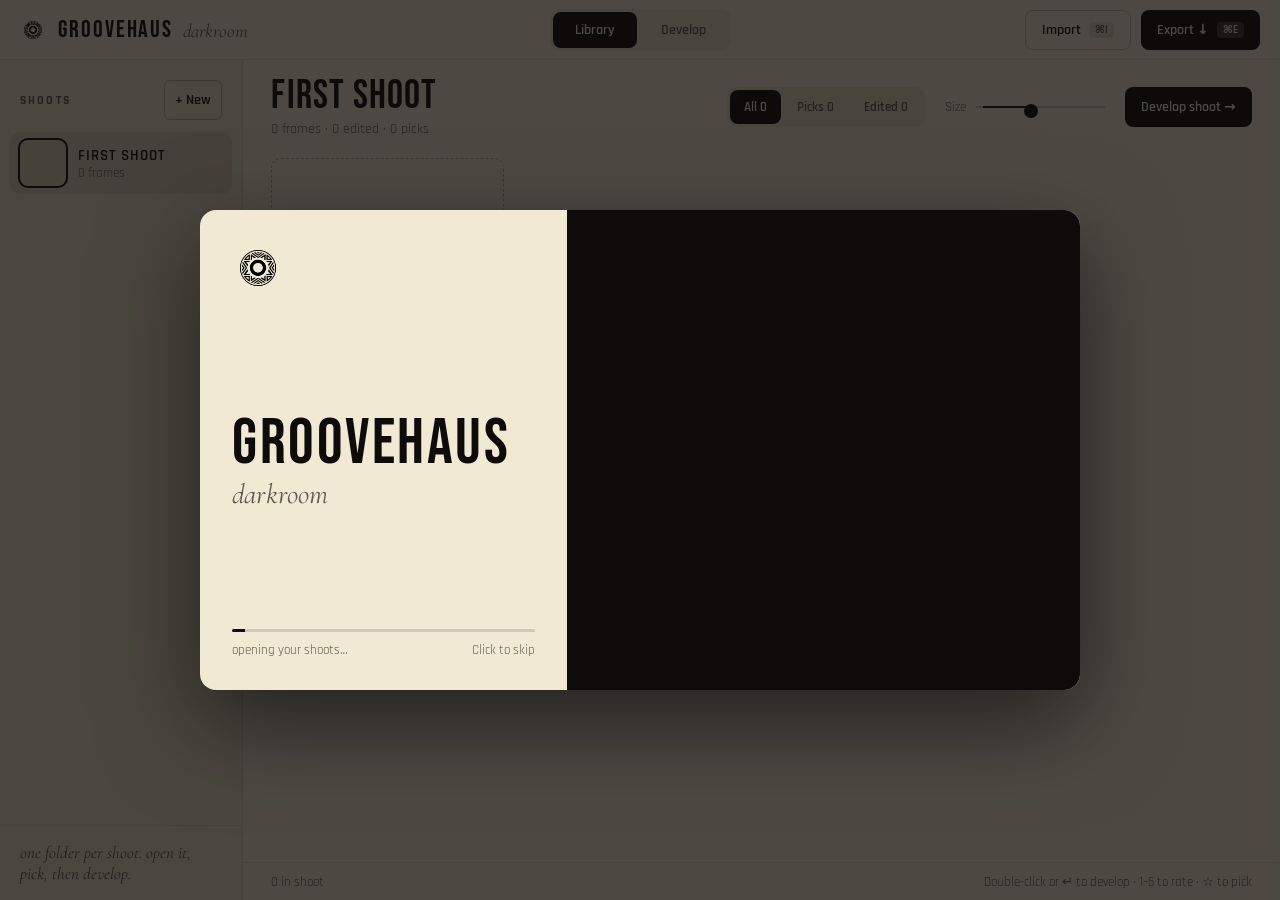
<file: index.html>
<!DOCTYPE html>
<html lang="en">
<head>
<meta charset="utf-8">
<meta name="viewport" content="width=device-width, initial-scale=1">
<title>Groovehaus Darkroom</title>
<link rel="icon" href="assets/logo-medallion-yellow.png">
<link rel="stylesheet" href="fonts.css">
<link rel="stylesheet" href="styles.css">
</head>
<body>
<div id="app"></div>
<input id="file" type="file" accept="image/*" multiple hidden>
<script src="engine.js"></script>
<script src="app.js"></script>
</body>
</html>
</file>
<file: fonts.css>
@font-face {
  font-family: "Bebas Neue";
  src: url("assets/fonts/BebasNeue-Regular.ttf") format("truetype");
  font-weight: 400;
  font-style: normal;
  font-display: swap;
}
@font-face {
  font-family: "Cormorant Garamond";
  src: url("assets/fonts/CormorantGaramond-Light.ttf") format("truetype");
  font-weight: 300; font-style: normal; font-display: swap;
}
@font-face {
  font-family: "Cormorant Garamond";
  src: url("assets/fonts/CormorantGaramond-Regular.ttf") format("truetype");
  font-weight: 400; font-style: normal; font-display: swap;
}
@font-face {
  font-family: "Cormorant Garamond";
  src: url("assets/fonts/CormorantGaramond-Medium.ttf") format("truetype");
  font-weight: 500; font-style: normal; font-display: swap;
}
@font-face {
  font-family: "Cormorant Garamond";
  src: url("assets/fonts/CormorantGaramond-SemiBold.ttf") format("truetype");
  font-weight: 600; font-style: normal; font-display: swap;
}
@font-face {
  font-family: "Cormorant Garamond";
  src: url("assets/fonts/CormorantGaramond-Bold.ttf") format("truetype");
  font-weight: 700; font-style: normal; font-display: swap;
}
@font-face {
  font-family: "Cormorant Garamond";
  src: url("assets/fonts/CormorantGaramond-LightItalic.ttf") format("truetype");
  font-weight: 300; font-style: italic; font-display: swap;
}
@font-face {
  font-family: "Cormorant Garamond";
  src: url("assets/fonts/CormorantGaramond-Italic.ttf") format("truetype");
  font-weight: 400; font-style: italic; font-display: swap;
}
@font-face {
  font-family: "Cormorant Garamond";
  src: url("assets/fonts/CormorantGaramond-MediumItalic.ttf") format("truetype");
  font-weight: 500; font-style: italic; font-display: swap;
}
@font-face {
  font-family: "Cormorant Garamond";
  src: url("assets/fonts/CormorantGaramond-SemiBoldItalic.ttf") format("truetype");
  font-weight: 600; font-style: italic; font-display: swap;
}
@font-face {
  font-family: "Cormorant Garamond";
  src: url("assets/fonts/CormorantGaramond-BoldItalic.ttf") format("truetype");
  font-weight: 700; font-style: italic; font-display: swap;
}
@font-face {
  font-family: "Rajdhani";
  src: url("assets/fonts/Rajdhani-Light.ttf") format("truetype");
  font-weight: 300; font-style: normal; font-display: swap;
}
@font-face {
  font-family: "Rajdhani";
  src: url("assets/fonts/Rajdhani-Regular.ttf") format("truetype");
  font-weight: 400; font-style: normal; font-display: swap;
}
@font-face {
  font-family: "Rajdhani";
  src: url("assets/fonts/Rajdhani-Medium.ttf") format("truetype");
  font-weight: 500; font-style: normal; font-display: swap;
}
@font-face {
  font-family: "Rajdhani";
  src: url("assets/fonts/Rajdhani-SemiBold.ttf") format("truetype");
  font-weight: 600; font-style: normal; font-display: swap;
}
@font-face {
  font-family: "Rajdhani";
  src: url("assets/fonts/Rajdhani-Bold.ttf") format("truetype");
  font-weight: 700; font-style: normal; font-display: swap;
}
</file>
<file: styles.css>
:root{--font-display:"Bebas Neue","Oswald",Impact,system-ui,sans-serif;--font-editorial:"Cormorant Garamond","EB Garamond",Georgia,serif;--font-system:"Rajdhani","Saira Condensed",system-ui,sans-serif;
--bone:#F2E9D5;--panel:#EAE0C9;--panel2:#F7F1E3;--ctl:#E4D9C0;--ink:#0D0C0B;--dim:rgba(13,12,11,.62);--rule:rgba(13,12,11,.1);--line:rgba(13,12,11,.22);--stage:#090908;--ease:cubic-bezier(.2,.7,.1,1)}
*{box-sizing:border-box}
html,body{margin:0;height:100%;overflow:hidden;background:var(--ink)}
button{font:inherit;color:inherit;background:none;border:0;padding:0;cursor:pointer;text-align:left;transition:background 140ms,color 140ms,border-color 140ms,opacity 140ms}
button:focus-visible{outline:2px solid currentColor;outline-offset:2px}
@media (prefers-reduced-motion:reduce){*{transition:none!important}}
.app{display:flex;flex-direction:column;height:100vh;min-width:960px;-webkit-font-smoothing:antialiased;overscroll-behavior:none;user-select:none;background:var(--bone);color:var(--ink);font-family:var(--font-system);font-size:14px;overflow:hidden}
.sb{font-weight:600;font-size:14px;min-height:40px;padding:0 16px;border-radius:8px;display:flex;align-items:center;gap:8px;white-space:nowrap}
.sb.o{border:1px solid var(--line)}.sb.o:hover{background:rgba(13,12,11,.08)}
.sb.p{background:var(--ink);color:var(--bone)}.sb.p:hover{background:#3A3835}
.kbd{font-size:11px;padding:1px 6px;border-radius:4px;background:rgba(13,12,11,.1);color:var(--dim)}.p .kbd{background:rgba(242,233,213,.2);color:var(--bone)}
.seg{display:flex;gap:2px;padding:3px;background:var(--ctl);border-radius:10px}
.seg button{font-weight:600;min-height:36px;padding:0 22px;border-radius:8px;color:var(--dim);white-space:nowrap}
.seg button.on{background:var(--ink);color:var(--bone)}
.seg.s button{font-size:13px;min-height:34px;padding:0 14px}
header{flex:none;height:60px;display:grid;grid-template-columns:1fr auto 1fr;align-items:center;padding:0 20px;border-bottom:1px solid var(--rule)}
.brand{display:flex;align-items:center;gap:12px}.brand img{filter:invert(1);width:26px;height:26px;object-fit:contain}
.brand b{font:400 24px/1 var(--font-display);letter-spacing:.08em}.brand i{font:italic 19px var(--font-editorial);color:var(--dim);margin-left:10px}
.hr{justify-self:end;display:flex;gap:10px}
main{flex:1;min-height:0;display:flex}
aside{width:clamp(230px,19vw,280px);flex:none;background:var(--panel);border-right:1px solid var(--rule);display:flex;flex-direction:column;min-height:0}
.lbl{font-weight:700;font-size:12px;letter-spacing:.18em;color:var(--dim)}
.sh-h{padding:20px 20px 8px;display:flex;justify-content:space-between;align-items:center}
.sm{font-weight:600;font-size:14px;min-height:40px;padding:0 10px;border-radius:6px}.sm.o{border:1px solid var(--line)}.sm.o:hover{background:rgba(13,12,11,.08)}
.newf{padding:4px 20px 12px;display:flex;flex-direction:column;gap:10px}
.newf input{background:var(--panel2);border:1px solid rgba(13,12,11,.3);border-radius:8px;color:var(--ink);font:15px var(--font-system);padding:10px 12px;outline:none;user-select:text}
.newf div{display:flex;gap:16px}
.shl{flex:1;min-height:0;overflow:auto;padding:4px 10px;display:flex;flex-direction:column;gap:2px}
.sh{display:flex;align-items:center;gap:12px;width:100%;padding:8px 10px;border-radius:10px}.sh:hover{background:rgba(13,12,11,.07)}.sh.on{background:rgba(13,12,11,.08)}
.sh .cv{width:46px;height:46px;flex:none;border-radius:8px;background:#D9CEB4;overflow:hidden}.sh.on .cv{box-shadow:0 0 0 2px var(--ink)}
.sh img,.th img{width:100%;height:100%;object-fit:cover;display:block}
.sh>div:last-child{display:flex;flex-direction:column;min-width:0}
.sh b{font-weight:600;font-size:15px;letter-spacing:.06em;overflow:hidden;text-overflow:ellipsis;white-space:nowrap;color:rgba(13,12,11,.7)}.sh.on b{color:var(--ink)}
.sh span{font-size:13px;color:var(--dim)}
.cap{padding:16px 20px;border-top:1px solid var(--rule);font:italic 17px var(--font-editorial);color:var(--dim)}
section{flex:1;min-width:0;display:flex;flex-direction:column}
.tb{flex:none;display:flex;align-items:center;gap:12px 20px;flex-wrap:wrap;padding:16px clamp(16px,2.2vw,32px)}
.tb .t{flex:1 1 220px;min-width:0}.tb h1{margin:0;font:400 40px/1 var(--font-display);letter-spacing:.03em;overflow:hidden;text-overflow:ellipsis;white-space:nowrap}
.tb .t div{margin-top:4px;color:var(--dim)}
.szr{display:flex;align-items:center;gap:10px;font-size:13px;color:var(--dim)}.szr input{width:110px}
.grid-w{flex:1;min-height:0;overflow:auto;padding:4px clamp(16px,2.2vw,32px) 24px}
.grid{display:grid;gap:22px 16px}
.tile{display:flex;flex-direction:column;gap:8px;cursor:pointer}
.tile .im{position:relative;aspect-ratio:4/3;background:var(--ctl);border-radius:10px;overflow:hidden}.tile.on .im{box-shadow:0 0 0 3px var(--ink)}
.tile .im img{position:absolute;inset:10px;width:calc(100% - 20px);height:calc(100% - 20px);object-fit:contain}
.star{position:absolute;top:2px;right:2px;width:44px;height:44px;text-align:center;border-radius:10px;display:flex;align-items:center;justify-content:center;font-size:17px;color:rgba(13,12,11,.6)}.star.on{color:var(--ink)}
.badge{position:absolute;left:8px;bottom:8px;font-size:12px;font-weight:600;padding:2px 8px;border-radius:6px;background:rgba(0,0,0,.72);color:var(--bone)}
.tile .nm{display:flex;justify-content:space-between;align-items:baseline;gap:8px;padding:0 2px}
.tile .nm b{font-weight:600;letter-spacing:.05em;overflow:hidden;text-overflow:ellipsis;white-space:nowrap;color:rgba(13,12,11,.8)}.tile.on .nm b{color:var(--ink)}
.tile .nm span{font-size:12px;letter-spacing:.1em;color:var(--dim)}
.add{aspect-ratio:4/3;border:1px dashed rgba(13,12,11,.28);border-radius:10px;display:flex;flex-direction:column;align-items:center;justify-content:center;gap:4px;color:var(--dim)}.add:hover{border-color:var(--ink);color:var(--ink)}
.add span:first-child{font:400 38px/1 var(--font-display)}.add span:nth-child(2){font-weight:600}.add span:nth-child(3){font-size:13px}
.empty{padding:28px 0;font:italic 21px var(--font-editorial);color:var(--dim)}
.status{flex:none;height:38px;display:flex;align-items:center;justify-content:space-between;gap:16px;padding:0 clamp(16px,2.2vw,32px);border-top:1px solid var(--rule);font-size:13px;color:var(--dim)}
.dev{flex:1;min-height:0;display:grid;grid-template-columns:minmax(0,1fr) clamp(320px,26vw,380px)}
.dev>div{display:flex;flex-direction:column;min-height:0;min-width:0}
.stage{position:relative;flex:1;min-height:0;background:var(--stage);display:flex;align-items:center;justify-content:center;padding:28px 28px 84px;color:var(--bone)}
.stage canvas{max-width:100%;max-height:100%;display:block;border-radius:3px;box-shadow:0 12px 48px rgba(0,0,0,.6)}
.fbar{position:absolute;left:50%;bottom:18px;transform:translateX(-50%);display:flex;align-items:center;gap:6px;padding:6px;background:#1B1A18;border:1px solid rgba(242,233,213,.12);border-radius:14px;box-shadow:0 8px 28px rgba(0,0,0,.5);max-width:calc(100% - 24px)}
.fbar .n{width:44px;height:44px;border-radius:8px;display:flex;align-items:center;justify-content:center;font-size:20px}.fbar .n:hover{background:rgba(242,233,213,.1)}
.fbar .nm{display:flex;flex-direction:column;align-items:center;min-width:96px;padding:0 6px}.fbar .nm b{font-size:15px;letter-spacing:.06em;white-space:nowrap}.fbar .nm span{font-size:12px;color:rgba(242,233,213,.62)}
.fbar .sp{width:1px;height:26px;background:rgba(242,233,213,.1);margin:0 6px}
.fbar .st{width:40px;height:44px;display:flex;align-items:center;justify-content:center;font-size:18px;color:rgba(242,233,213,.62)}.fbar .st.on{color:var(--bone)}
.fbar .ba{min-height:40px;padding:0 16px;border-radius:8px;display:flex;align-items:center;gap:8px;font-weight:600;border:1px solid rgba(242,233,213,.3);color:rgba(242,233,213,.7)}.fbar .ba.on{border-color:var(--bone);color:var(--bone)}
.fbar .kbd{background:rgba(242,233,213,.1);color:rgba(242,233,213,.62)}
.strip{flex:none;height:108px;border-top:1px solid var(--rule);background:var(--panel);display:flex;align-items:center;gap:12px;padding:0 20px}
.strip .sc{display:flex;gap:10px;align-items:center;overflow-x:auto;flex:1;padding:6px 2px;scrollbar-width:none}
.strip .sc button{flex:none;opacity:.6}.strip .sc button.on{opacity:1}
.th{width:84px;height:64px;border-radius:8px;overflow:hidden;background:#D9CEB4}.on .th{box-shadow:0 0 0 2px var(--ink)}
.strip>span{font-size:13px;color:var(--dim)}
.panel{background:var(--panel2);border-left:1px solid var(--rule)}
.hist{flex:none;padding:16px 20px 14px}.hist canvas{width:100%;height:76px;display:block;background:var(--ink);border-radius:8px}
.tabs{flex:none;display:flex;padding:0 12px;border-bottom:1px solid var(--rule)}
.tabs button{flex:1;text-align:center;font-weight:600;min-height:44px;color:var(--dim);border-bottom:2px solid transparent}.tabs button.on{color:var(--ink);border-color:var(--ink)}
.pb{flex:1;min-height:0;overflow:auto;padding:8px 20px 20px;display:flex;flex-direction:column;gap:6px}
.grp{display:flex;flex-direction:column;gap:14px;padding:14px 0 10px;border-bottom:1px solid var(--rule)}
.grp>div:first-child{display:flex;justify-content:space-between;align-items:center}
.grp .rs{font-weight:600;font-size:14px;min-height:40px;padding:0 10px;border-radius:6px;opacity:.45}.grp .rs.on{opacity:1}
.sl .r{display:flex;justify-content:space-between;align-items:baseline}
.sl .r button{font-weight:500;font-size:15px;min-height:32px;color:rgba(13,12,11,.88)}.sl .r span{font-weight:600;font-size:15px;font-variant-numeric:tabular-nums;color:rgba(13,12,11,.55)}.sl .r span.ch{color:var(--ink)}
.sl .w{position:relative}.sl .tick{position:absolute;left:50%;top:7px;width:1px;height:14px;background:rgba(13,12,11,.35);pointer-events:none}
input.gh-range{-webkit-appearance:none;appearance:none;display:block;width:100%;height:28px;margin:0;background-color:transparent;cursor:pointer;outline:none;border-radius:2px}
.gh-range::-webkit-slider-runnable-track,.gh-range::-moz-range-track{height:28px;background:transparent}
.gh-range::-webkit-slider-thumb{-webkit-appearance:none;width:14px;height:14px;margin-top:7px;border-radius:50%;background:var(--ink);border:0;box-shadow:0 0 0 0 rgba(13,12,11,.14);transition:box-shadow 140ms}
.gh-range::-moz-range-thumb{width:14px;height:14px;border-radius:50%;background:var(--ink);border:0;box-shadow:0 0 0 0 rgba(13,12,11,.14);transition:box-shadow 140ms}
.gh-range:hover::-webkit-slider-thumb{box-shadow:0 0 0 6px rgba(13,12,11,.14)}.gh-range:hover::-moz-range-thumb{box-shadow:0 0 0 6px rgba(13,12,11,.14)}
.gh-range:active::-webkit-slider-thumb{box-shadow:0 0 0 8px rgba(13,12,11,.28)}.gh-range:active::-moz-range-thumb{box-shadow:0 0 0 8px rgba(13,12,11,.28)}
.gh-range:focus-visible::-webkit-slider-thumb{box-shadow:0 0 0 3px var(--panel2),0 0 0 5px var(--ink)}.gh-range:focus-visible::-moz-range-thumb{box-shadow:0 0 0 3px var(--panel2),0 0 0 5px var(--ink)}
::-webkit-scrollbar{width:6px;height:6px}::-webkit-scrollbar-thumb{background:rgba(13,12,11,.18);border-radius:3px}
.curve{padding-top:14px}.curve svg{display:block;max-width:300px;width:100%;margin:0 auto;touch-action:none;cursor:crosshair;overflow:visible}
.curve p{margin:12px 0 0;color:var(--dim)}
.chips{display:grid;grid-template-columns:repeat(3,1fr);gap:8px;padding:12px 0 10px}
.chip{text-align:center;font-weight:600;min-height:42px;border-radius:8px;border:1px solid rgba(13,12,11,.3);color:rgba(13,12,11,.7);padding:0 20px;display:flex;align-items:center;justify-content:center}.chip.on{border-color:var(--ink);color:var(--ink)}
.presets{display:grid;grid-template-columns:1fr 1fr;gap:10px;padding-top:14px}
.presets button{display:flex;align-items:flex-end;min-height:76px;padding:12px;border-radius:10px;background:var(--ctl);border:1px solid var(--rule);font:400 24px/1 var(--font-display);letter-spacing:.04em}.presets button:hover{border-color:var(--ink)}
.hl{display:flex;flex-direction:column;padding-top:8px}
.hl button{display:flex;gap:12px;align-items:center;padding:10px 8px;border-radius:8px;color:rgba(13,12,11,.6)}.hl button.on{color:var(--ink)}.hl button:hover{background:rgba(13,12,11,.06)}
.hl span{width:24px;font-size:12px;color:var(--dim)}
.pf{flex:none;display:flex;justify-content:space-between;align-items:center;padding:12px 20px;border-top:1px solid var(--rule)}
.pf span{color:var(--dim)}.pf .sb{min-height:36px;padding:0 14px}.pf .sb:disabled{opacity:.45;cursor:default}.sb:disabled{opacity:.6;cursor:progress}
.scrim{position:fixed;inset:0;background:rgba(0,0,0,.78);display:flex;align-items:center;justify-content:center;z-index:50}
.dlg{width:460px;max-width:calc(100vw - 32px);background:var(--panel2);border:1px solid rgba(13,12,11,.12);border-radius:16px;padding:28px;display:flex;flex-direction:column;gap:22px}
.dlg h2{margin:0;font:400 48px/.95 var(--font-display);letter-spacing:.03em}
.dlg .f{font-weight:600;color:var(--dim);margin-bottom:8px}.dlg .row{display:flex;gap:8px;flex-wrap:wrap}
.dlg .fn{font:italic 18px var(--font-editorial);color:var(--dim)}
.dlg .ft{display:flex;justify-content:space-between;align-items:center;border-top:1px solid var(--rule);padding-top:20px}
.dlg .ft .sb{min-height:44px;padding:0 26px}
.splash{position:fixed;inset:0;z-index:100;background:rgba(13,12,11,.72);display:flex;align-items:center;justify-content:center;transition:opacity 420ms var(--ease);cursor:pointer;font-family:var(--font-system)}
.splash .card{width:min(880px,calc(100vw - 32px));height:min(480px,calc(100vh - 32px));display:grid;grid-template-columns:minmax(260px,5fr) 7fr;background:var(--bone);color:var(--ink);border-radius:16px;overflow:hidden;box-shadow:0 32px 96px rgba(0,0,0,.55)}
.splash .l{padding:32px;display:flex;flex-direction:column;justify-content:space-between;min-width:0}
.splash .l img{width:52px;height:52px;object-fit:contain;filter:invert(1)}
.splash .l h1{margin:0;font:400 clamp(44px,6vw,64px)/.92 var(--font-display);letter-spacing:.04em}.splash .l em{display:block;margin-top:6px;font:italic 28px/1 var(--font-editorial);color:rgba(13,12,11,.65)}
.splash .bar{height:3px;background:rgba(13,12,11,.14);border-radius:2px;overflow:hidden}.splash .bar div{height:100%;background:var(--ink);transition:width 300ms linear}
.splash .m{display:flex;justify-content:space-between;gap:12px;margin-top:10px;font-size:13px;color:rgba(13,12,11,.65)}
.splash .r{position:relative;background:var(--ink);overflow:hidden}
.splash .r .p{position:absolute;inset:0;background:#1C1C1C;overflow:hidden;opacity:0;transition:opacity 900ms var(--ease)}.splash .r .p.on{opacity:1}
.splash .r .bg{position:absolute;inset:-8%;width:116%;height:116%;object-fit:cover;filter:blur(28px) brightness(.8) saturate(1.1)}
.splash .r .fg{position:absolute;inset:20px;width:calc(100% - 40px);height:calc(100% - 40px);object-fit:contain;box-shadow:0 12px 40px rgba(0,0,0,.35);transition:transform 7000ms linear}.splash .r .p.on .fg{transform:scale(1.08)}

.tile:focus-visible{outline:2px solid var(--ink);outline-offset:4px;border-radius:10px}
.tile:focus-visible .im{box-shadow:0 0 0 3px var(--ink)}
.star:hover{background:rgba(13,12,11,.08)}
.tile .nm span,.status,.cap{color:rgba(13,12,11,.68)}
.splash .r .p,.splash .r .fg{will-change:opacity,transform}
@media (hover:none){.sb,.chip,.sm{min-height:44px}}
</file>
